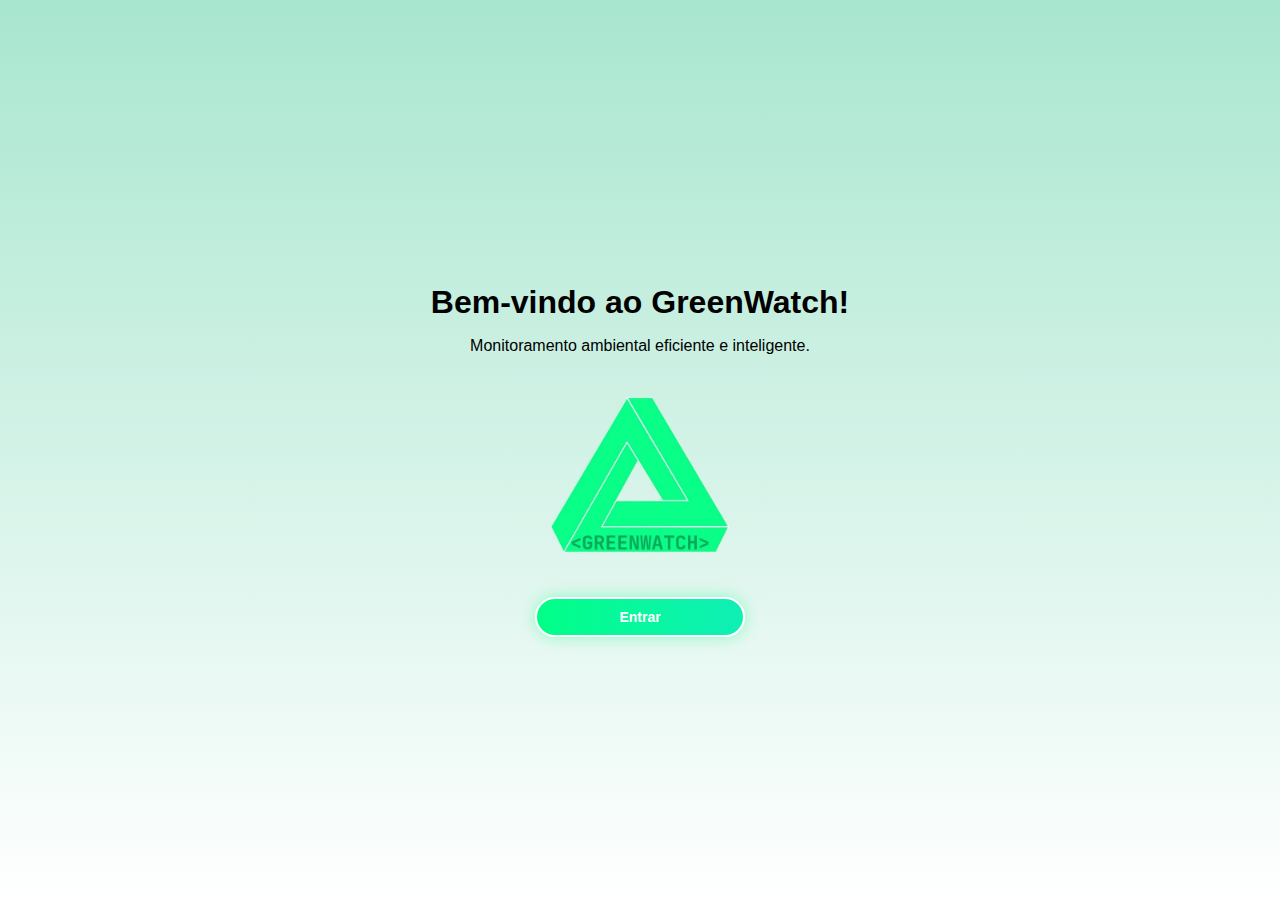
<file: welcome.html>
<!DOCTYPE html>
<html lang="pt-BR">

<head>
    <meta charset="UTF-8">
    <meta name="viewport" content="width=device-width, initial-scale=1.0">
    <title>Bem-vindo ao GreenWatch</title>
    <link rel="stylesheet" href="styles/styleWelcome.css">
</head>

<body>
    <div class="welcome-container">
        <div style="margin-bottom: 20px;">
            <h1 style="margin-bottom: 10px;">Bem-vindo ao GreenWatch!</h1>
            <p>Monitoramento ambiental eficiente e inteligente.</p>
        </div>
        <img src="assets/Logo.png" alt="Logo GreenWatch" width="200">
        <br><br>
        <button onclick="goToMain()" class="msg">Entrar</button>
    </div>

    <script>
        function goToMain() {
            window.location.href = "index.html";
        }
    </script>
</body>

</html>
</file>
<file: styles/styleWelcome.css>
body {
  margin: 0;
  height: 100vh;
  background: linear-gradient(to bottom, #a8e6cf, #ffffff);
  font-family: Arial, sans-serif;

  display: flex;
  justify-content: center;
  align-items: center;
}

.welcome-container {
  text-align: center;
}

.msg {
  width: 50%;
  background: linear-gradient(to right, #00ff87, #0fefb6);
  padding: 10px 20px;
  border: 2px solid white;
  border-radius: 999px;
  color: white;
  font-weight: bold;
  font-size: 14px;
  box-shadow: 0 0 15px rgba(0, 255, 135, 0.4);
  cursor: pointer;
}
</file>
